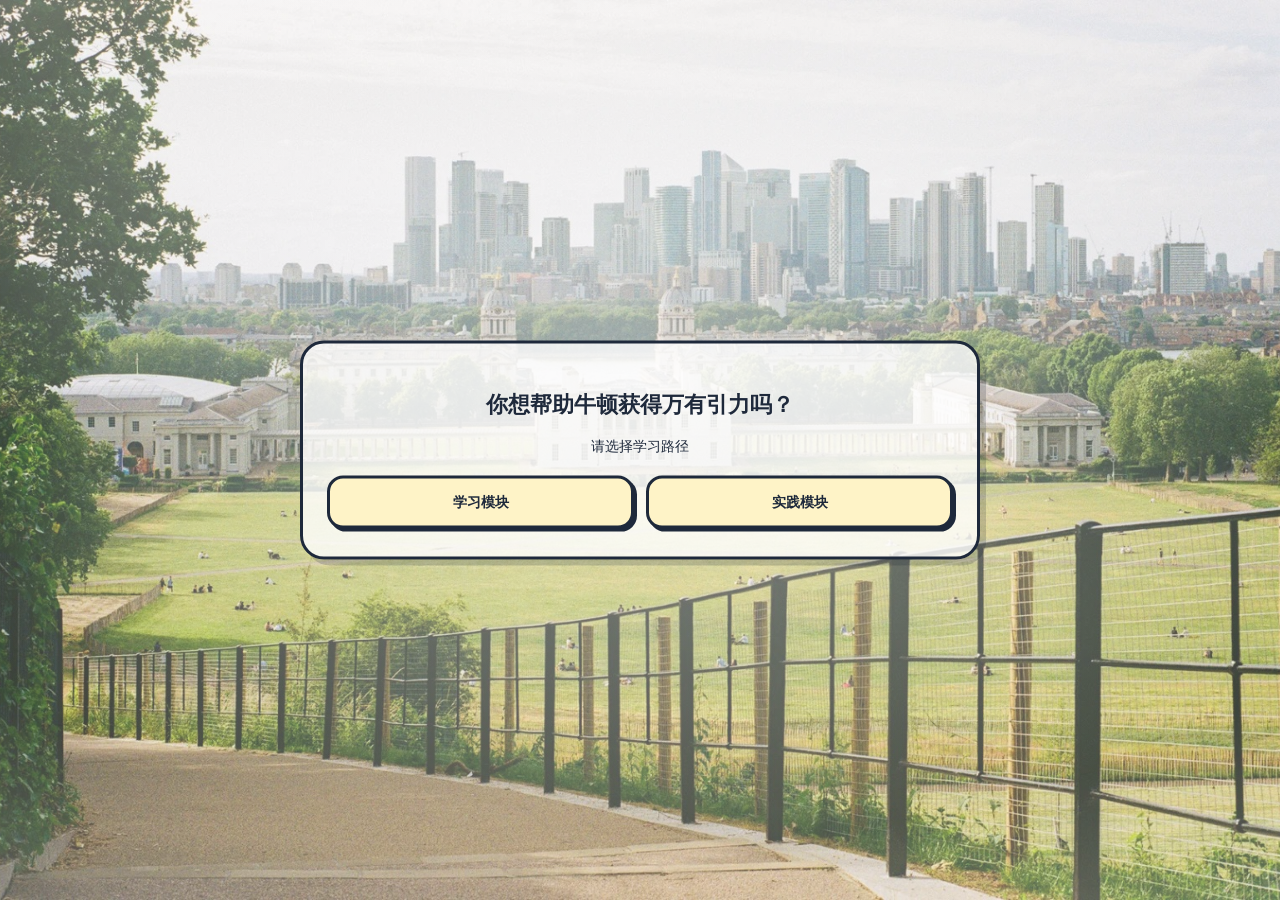
<file: index.html>
<!doctype html>
<html lang="zh-CN">
<head>
  <meta charset="UTF-8">
  <meta name="viewport" content="width=device-width, initial-scale=1.0">
  <title>你想帮助牛顿获得万有引力吗？</title>
  <link rel="preconnect" href="https://fonts.googleapis.com">
  <link rel="preconnect" href="https://fonts.gstatic.com" crossorigin>
  <link href="https://fonts.googleapis.com/css2?family=Ma+Shan+Zheng&display=swap" rel="stylesheet">
  <link rel="stylesheet" href="./styles.css">
</head>
<body>
  <div id="app">
    <section id="view-portal" class="view view-portal" aria-label="首页入口">
      <div class="home-bg-layer" role="presentation"></div>
      <div class="home-vignette"></div>
      <div class="portal-content">
        <h1 class="title-line">你想帮助牛顿获得万有引力吗？</h1>
        <p class="subtitle-line">请选择学习路径</p>
        <div class="portal-actions">
          <button type="button" id="btn-enter-learning" class="portal-btn">学习模块</button>
          <button type="button" id="btn-enter-practice" class="portal-btn">实践模块</button>
        </div>
      </div>
    </section>

    <section id="view-home" class="view view-home hidden" aria-label="实践模块入口">
      <div class="home-bg-layer" role="presentation"></div>
      <div class="home-vignette"></div>
      <div class="home-stack">
      <div class="home-content">
      <header class="home-header">
        <button type="button" id="btn-practice-back-home" class="btn-back btn-back-home">← 返回首页</button>
        <h1 class="title-line">你想帮助牛顿获得万有引力吗？</h1>
        <p class="subtitle-line">沉浸式英国旅行 · 英语口语与语法练习</p>
      </header>
      <div class="module-grid">
        <button type="button" class="module-card" data-module="transport">
          <span class="card-icon" aria-hidden="true">🚇</span>
          <span class="card-label">交通</span>
          <span class="card-en">Transport</span>
        </button>
        <button type="button" class="module-card" data-module="hotel">
          <span class="card-icon" aria-hidden="true">🏨</span>
          <span class="card-label">住宿</span>
          <span class="card-en">Stay</span>
        </button>
        <button type="button" class="module-card" data-module="restaurant">
          <span class="card-icon" aria-hidden="true">☕</span>
          <span class="card-label">餐厅</span>
          <span class="card-en">Tea Room</span>
        </button>
        <button type="button" class="module-card" data-module="museum">
          <span class="card-icon" aria-hidden="true">🏛️</span>
          <span class="card-label">景区</span>
          <span class="card-en">Museum</span>
        </button>
      </div>
      </div>
      </div>
    </section>

    <section id="view-learn" class="view view-learn hidden" aria-label="学习场景">
      <button type="button" id="btn-back" class="btn-back">← 返回首页</button>
      <header class="learn-top">
        <h2 id="learn-module-title">交通</h2>
        <div class="learn-progress">
          <span id="progress-text">第 1 / 9 题</span>
        </div>
      </header>

      <main class="learn-stage">
        <div class="npc-panel">
          <div id="npc-svg-wrap" class="npc-svg-wrap female" aria-hidden="true">
            <svg class="npc-svg" viewBox="0 0 120 200" xmlns="http://www.w3.org/2000/svg">
              <g fill="none" stroke="#2d3748" stroke-width="3" stroke-linecap="round" stroke-linejoin="round">
                <circle class="npc-head" cx="60" cy="38" r="22"/>
                <path class="npc-hair-f" d="M38 32 Q60 8 82 32 Q78 18 60 14 Q42 18 38 32"/>
                <path class="npc-hair-m" d="M40 28 Q60 12 80 28"/>
                <path d="M60 60 v45"/>
                <path d="M60 85 L35 115"/>
                <path d="M60 85 L85 115"/>
                <path d="M60 105 L45 175"/>
                <path d="M60 105 L75 175"/>
              </g>
            </svg>
          </div>
          <div id="npc-name" class="npc-name">NPC</div>
          <button type="button" id="btn-replay-audio" class="btn-replay">再听一次</button>
          <div id="dialogue-bubble" class="dialogue-bubble" role="button" tabindex="0" aria-label="台词气泡，点击显示英文文本"></div>
        </div>

        <div class="task-panel">
          <p id="user-task" class="user-task"></p>
          <p id="hint-text" class="hint-text"></p>
          <p id="feedback" class="feedback">请听 NPC 的英文，然后点击气泡查看台词。</p>
          <div id="post-submit-actions" class="post-submit-actions hidden">
            <button type="button" id="btn-show-ref" class="btn-ref">查看参考答案</button>
            <p id="ref-answer-text" class="ref-answer-text hidden" aria-live="polite"></p>
            <button type="button" id="btn-continue" class="btn-continue hidden">继续下一题</button>
          </div>
        </div>
      </main>

      <footer class="learn-input">
        <input id="user-input" type="text" autocomplete="off" placeholder="用英文回答…">
        <button type="button" id="speech-btn" class="btn-secondary">语音录入</button>
        <button type="button" id="submit-btn" class="btn-primary">提交</button>
        <button type="button" id="skip-btn" class="btn-skip">跳过</button>
      </footer>

      <div id="learn-pet" class="pet-tree learn-pet seedling" title="成长中的苹果树">
        <div class="tree-trunk"></div>
        <div class="tree-crown"></div>
        <div id="tree-apples" class="tree-apples"></div>
      </div>
      <div id="ground-apples" class="ground-apples"></div>
    </section>

    <section id="view-learning-hub" class="view view-learning hidden" aria-label="学习模块首页">
      <button type="button" id="btn-learning-back-home" class="btn-back">← 返回首页</button>
      <header class="learning-head">
        <h2>学习模块</h2>
        <p id="learning-points-text">积分：0</p>
      </header>
      <div class="learning-grid">
        <button type="button" id="btn-go-practice" class="learning-card">练习区</button>
        <button type="button" id="btn-go-flip" class="learning-card">翻卡区</button>
        <button type="button" id="btn-go-collection" class="learning-card">集卡区</button>
        <button type="button" id="btn-go-favorites" class="learning-card">收藏区</button>
      </div>
    </section>

    <section id="view-learning-practice" class="view view-learning hidden" aria-label="学习模块练习区">
      <button type="button" id="btn-practice-hub-back" class="btn-back">← 返回学习模块</button>
      <header class="learning-head">
        <h2>练习区</h2>
        <p id="learning-progress-text">第 1 题</p>
        <p id="learning-stats-text">答对题数：0 ｜ 累计积分：0</p>
      </header>
      <main class="learn-stage learn-practice-stage">
        <div class="npc-panel learn-practice-panel">
          <div id="learn-practice-sentence" class="dialogue-bubble has-text"></div>
          <div class="learn-practice-read-actions">
            <button type="button" id="btn-learning-replay" class="btn-replay">朗读句子</button>
            <button type="button" id="btn-learning-replay-slow" class="btn-replay">慢速朗读</button>
          </div>
        </div>
        <div class="task-panel learn-practice-panel">
          <p id="learn-practice-zh" class="user-task"></p>
          <p id="learn-practice-feedback" class="feedback">请输入或语音跟读该句。</p>
        </div>
      </main>
      <footer class="learn-input">
        <input id="learn-practice-input" type="text" autocomplete="off" placeholder="跟读或手动输入英文…">
        <button type="button" id="learn-practice-speech" class="btn-secondary">语音录入</button>
        <button type="button" id="learn-practice-submit" class="btn-primary">提交</button>
        <button type="button" id="learn-practice-skip" class="btn-skip">跳过</button>
      </footer>
      <div class="learning-inline-actions learn-practice-inline-actions">
        <button type="button" id="learn-practice-favorite" class="btn-ref">收藏本题</button>
      </div>
    </section>

    <section id="view-learning-flip" class="view view-learning hidden" aria-label="学习模块翻卡区">
      <button type="button" id="btn-flip-back-hub" class="btn-back">← 返回学习模块</button>
      <header class="learning-head">
        <h2>翻卡区</h2>
        <p id="flip-points-text">当前积分：0</p>
      </header>
      <div class="flip-stage">
        <div id="flip-grid" class="flip-grid"></div>
        <p id="flip-feedback" class="feedback">点击任意卡背开始翻卡。</p>
      </div>
      <div id="flip-confirm-actions" class="post-submit-actions hidden">
        <button type="button" id="btn-flip-add" class="btn-continue">加入集卡区</button>
        <button type="button" id="btn-flip-skip-add" class="btn-ref">本次不加入</button>
      </div>
    </section>

    <section id="view-learning-collection" class="view view-learning hidden" aria-label="学习模块集卡区">
      <button type="button" id="btn-collection-back-hub" class="btn-back">← 返回学习模块</button>
      <header class="learning-head">
        <h2>集卡区</h2>
        <p>已加入卡片</p>
      </header>
      <div id="collection-list" class="collection-list"></div>
    </section>

    <section id="view-learning-favorites" class="view view-learning hidden" aria-label="学习模块收藏区">
      <button type="button" id="btn-favorites-back-hub" class="btn-back">← 返回学习模块</button>
      <header class="learning-head">
        <h2>收藏区</h2>
        <p>点击题目可进入重复练习</p>
      </header>
      <div id="favorites-list" class="favorites-list"></div>
    </section>

    <div id="cutscene" class="cutscene hidden" aria-live="polite">
      <div class="cutscene-orchard"></div>
      <div id="cutscene-tree-wrap" class="cutscene-tree-wrap">
        <div id="cutscene-tree" class="pet-tree cutscene-tree">
          <div class="tree-trunk"></div>
          <div class="tree-crown lush"></div>
          <div id="cutscene-apples" class="tree-apples"></div>
        </div>
      </div>
      <div id="draggable-player" class="draggable-player">
        <svg viewBox="0 0 100 160" xmlns="http://www.w3.org/2000/svg">
          <g fill="none" stroke="#1e293b" stroke-width="3" stroke-linecap="round" stroke-linejoin="round">
            <circle cx="50" cy="36" r="22" fill="#fff"/>
            <path d="M50 58 v46"/>
            <path d="M50 82 L24 112"/>
            <path d="M50 82 L76 112"/>
            <path d="M50 104 L36 152"/>
            <path d="M50 104 L64 152"/>
          </g>
        </svg>
      </div>
      <p id="cutscene-hint" class="cutscene-hint hidden">拖动右侧小人到苹果树下，碰到苹果树！</p>
      <div id="confetti-layer" class="confetti-layer" aria-hidden="true"></div>
      <div id="ending-text" class="ending-text hidden">恭喜你帮助牛顿发现万有引力！</div>
    </div>
  </div>
  <script src="./app.js"></script>
</body>
</html>
</file>
<file: styles.css>
:root {
  --ink: #1e293b;
  --paper: #fffef8;
  --accent: #6366f1;
  --mint: #6ee7b7;
  --pass: #22c55e;
  --fail: #ef4444;
  --tree-w: min(38vmin, 42vw);
  --tree-h: min(44vmin, 48vw);
}

*,
*::before,
*::after {
  box-sizing: border-box;
}

html, body {
  margin: 0;
  min-height: 100%;
  font-family: "Segoe UI", "PingFang SC", "Hiragino Sans GB", "Microsoft YaHei", sans-serif;
  color: var(--ink);
  background: #e0f2fe;
}

html {
  font-size: 90%;
}

#app {
  min-height: 100vh;
  position: relative;
  overflow-x: hidden;
}

.view {
  min-height: 100vh;
  position: relative;
}

.hidden {
  display: none !important;
}

.view-home {
  position: relative;
  min-height: 100vh;
  min-height: 100dvh;
  padding:
    max(12px, env(safe-area-inset-top))
    max(16px, env(safe-area-inset-right))
    max(12px, env(safe-area-inset-bottom))
    max(16px, env(safe-area-inset-left));
  box-sizing: border-box;
}

.view-portal {
  position: relative;
  min-height: 100vh;
  min-height: 100dvh;
}

.portal-content {
  position: absolute;
  z-index: 2;
  left: 50%;
  top: 50%;
  transform: translate(-50%, -50%);
  width: min(92vw, 680px);
  background: rgba(255, 255, 255, 0.8);
  border: 3px solid var(--ink);
  border-radius: 24px;
  padding: 28px 24px;
  text-align: center;
  box-shadow: 6px 6px 0 rgba(15, 23, 42, 0.18);
}

.portal-actions {
  display: grid;
  grid-template-columns: 1fr 1fr;
  gap: 12px;
  margin-top: 20px;
}

.portal-btn {
  border: 3px solid var(--ink);
  border-radius: 16px;
  padding: 14px 10px;
  font-size: 1rem;
  font-weight: 800;
  background: #fef3c7;
  color: var(--ink);
  cursor: pointer;
  box-shadow: 3px 3px 0 var(--ink);
}

.btn-back-home {
  margin-bottom: 10px;
}

.home-bg-layer {
  position: fixed;
  inset: 0;
  z-index: 0;
  background: #1e293b url("./assets/首页背景2.jpg") center / cover no-repeat;
}

.home-vignette {
  position: fixed;
  inset: 0;
  z-index: 1;
  pointer-events: none;
  background:
    radial-gradient(ellipse 92% 72% at 50% 42%, rgba(255, 255, 255, 0.55) 0%, rgba(255, 253, 248, 0.18) 52%, transparent 72%),
    linear-gradient(to bottom, rgba(255, 252, 245, 0.42) 0%, rgba(255, 255, 255, 0.08) 48%, rgba(255, 250, 240, 0.35) 100%);
}

.home-stack {
  position: absolute;
  left: 50%;
  top: 50%;
  transform: translate(-50%, -50%);
  z-index: 2;
  display: flex;
  flex-direction: row;
  align-items: center;
  justify-content: center;
  gap: 0;
  width: min(max-content, calc(100% - 24px));
  max-width: calc(100% - 24px);
  box-sizing: border-box;
}

.home-content {
  position: relative;
  left: auto;
  top: auto;
  transform: none;
  z-index: 2;
  display: flex;
  flex-direction: column;
  align-items: center;
  justify-content: center;
  flex: 0 1 min(92vw, 1280px);
  width: min(92vw, 1280px);
  max-width: 100%;
  min-width: 0;
  min-height: 40vh;
  box-sizing: border-box;
  padding: clamp(18px, 3.2vh, 32px) clamp(22px, 4.5vw, 52px) clamp(20px, 3vh, 36px);
  border-radius: 999px;
  background: rgba(255, 255, 255, 0.78);
  border: 1px solid rgba(255, 255, 255, 0.95);
  box-shadow:
    0 12px 36px rgba(15, 23, 42, 0.08),
    0 2px 12px rgba(251, 191, 36, 0.12),
    inset 0 1px 0 rgba(255, 255, 255, 0.98);
  backdrop-filter: blur(14px);
  -webkit-backdrop-filter: blur(14px);
}

.home-header {
  position: relative;
  z-index: 2;
  text-align: center;
  margin: 0;
  width: 100%;
  max-width: 100%;
  padding: 0 2px;
  overflow-x: auto;
  overflow-y: hidden;
  -webkit-overflow-scrolling: touch;
  scrollbar-width: none;
}

.home-header::-webkit-scrollbar {
  display: none;
}

.view-home .title-line {
  margin: 0;
  font-family: "Ma Shan Zheng", "STKaiti", "KaiTi", "FangSong", "SimSun", cursive;
  font-weight: 400;
  font-size: clamp(1.05rem, calc(0.55rem + 3.85vw), 3.15rem);
  line-height: 1.15;
  white-space: nowrap;
  display: inline-block;
  min-width: 0;
  color: #9a3412;
  text-shadow:
    0 1px 0 rgba(255, 255, 255, 0.95),
    0 0 20px rgba(254, 243, 199, 0.9),
    0 2px 8px rgba(251, 191, 36, 0.35);
  letter-spacing: 0.04em;
  border: none;
  background: none;
  padding: 0;
  box-shadow: none;
}

.view-home .subtitle-line {
  margin: 14px 0 0;
  font-size: clamp(1rem, 2.4vw, 1.28rem);
  font-weight: 600;
  color: #475569;
  text-shadow: none;
  padding: 8px 18px;
  border-radius: 999px;
  background: rgba(255, 255, 255, 0.65);
  border: 1px solid rgba(254, 243, 199, 0.85);
}

.view-home .module-grid {
  position: relative;
  z-index: 2;
  display: grid;
  grid-template-columns: repeat(2, minmax(0, 1fr));
  gap: clamp(12px, 1.8vw, 18px);
  width: 100%;
  max-width: none;
  margin-top: clamp(16px, 2.5vh, 24px);
}

.view-home .module-card {
  cursor: pointer;
  border: 3px solid var(--ink);
  border-radius: 20px;
  padding: clamp(20px, 2.8vh, 28px) clamp(14px, 2.2vw, 22px);
  background: var(--paper);
  box-shadow: 5px 5px 0 var(--ink);
  transition: transform 0.15s ease, box-shadow 0.15s ease;
  display: flex;
  flex-direction: column;
  align-items: center;
  gap: 8px;
  font: inherit;
  color: inherit;
}

.view-home .module-card:hover {
  transform: translate(-2px, -2px);
  box-shadow: 7px 7px 0 var(--ink);
}

.view-home .module-card:active {
  transform: translate(2px, 2px);
  box-shadow: 3px 3px 0 var(--ink);
}

.view-home .module-card.done::after {
  content: "✓ 已通关";
  font-size: clamp(0.78rem, 1.5vw, 0.88rem);
  font-weight: 700;
  color: var(--pass);
}

.view-home .card-icon { font-size: clamp(2.35rem, 5vw, 3rem); }
.view-home .card-label { font-size: clamp(1.22rem, 2.4vw, 1.5rem); font-weight: 800; }
.view-home .card-en {
  font-size: clamp(0.88rem, 1.7vw, 1.02rem);
  font-weight: 600;
  color: #64748b;
  text-transform: uppercase;
  letter-spacing: 0.06em;
}

.home-pet {
  position: relative;
  left: auto;
  right: auto;
  bottom: auto;
  top: auto;
  flex-shrink: 0;
  z-index: 3;
  margin: 0;
  filter: drop-shadow(4px 5px 0 rgba(15, 23, 42, 0.12));
}

.view-learn {
  background: linear-gradient(165deg, #e0f2fe 0%, #fef9c3 45%, #fce7f3 100%);
  padding: 16px 16px calc(var(--tree-h) + 88px);
}

.view-learn.learn-behind {
  visibility: hidden;
  pointer-events: none;
}

.btn-back {
  position: relative;
  z-index: 2;
  border: 3px solid var(--ink);
  border-radius: 999px;
  padding: 8px 16px;
  background: var(--paper);
  font-weight: 700;
  cursor: pointer;
  box-shadow: 3px 3px 0 var(--ink);
}

.learn-top {
  display: flex;
  justify-content: space-between;
  align-items: center;
  flex-wrap: wrap;
  gap: 10px;
  margin: 14px 0 12px;
}

.learn-top h2 {
  margin: 0;
  font-size: 1.35rem;
  border-bottom: 4px solid var(--accent);
}

.learn-progress {
  font-weight: 700;
  background: var(--paper);
  border: 3px solid var(--ink);
  border-radius: 12px;
  padding: 6px 12px;
  box-shadow: 3px 3px 0 rgba(15, 23, 42, 0.12);
}

.learn-stage {
  display: grid;
  gap: 14px;
  max-width: 720px;
  margin: 0 auto;
}

.npc-panel,
.task-panel {
  background: var(--paper);
  border: 3px solid var(--ink);
  border-radius: 20px;
  padding: 16px;
  box-shadow: 6px 6px 0 rgba(15, 23, 42, 0.12);
}

.npc-svg-wrap {
  position: relative;
  max-width: 140px;
  margin: 0 auto 8px;
}

.npc-svg-wrap.male .npc-hair-f { display: none; }
.npc-svg-wrap.male .npc-hair-m { display: block; }
.npc-svg-wrap.female .npc-hair-f { display: block; }
.npc-svg-wrap.female .npc-hair-m { display: none; }

.npc-svg {
  width: 100%;
  height: auto;
  filter: drop-shadow(2px 2px 0 rgba(99, 102, 241, 0.25));
}

.npc-photo {
  display: block;
  width: 100%;
  height: auto;
  aspect-ratio: 3 / 4;
  object-fit: contain;
  /* Slight crop to hide residual white edge from non-transparent exports */
  clip-path: inset(1.2% 1.2% 2.2% 1.2%);
  border-radius: 12px;
  mix-blend-mode: multiply;
  filter: drop-shadow(2px 2px 0 rgba(99, 102, 241, 0.25));
}

.npc-name {
  text-align: center;
  font-weight: 800;
  margin-bottom: 8px;
}

.btn-replay {
  display: block;
  width: 100%;
  max-width: 200px;
  margin: 0 auto 12px;
  padding: 8px 14px;
  font-size: 0.95rem;
  font-weight: 800;
  font-family: inherit;
  color: var(--ink);
  background: #fde68a;
  border: 3px solid var(--ink);
  border-radius: 12px;
  cursor: pointer;
  box-shadow: 3px 3px 0 var(--ink);
}

.btn-replay:hover { filter: brightness(1.05); }
.btn-replay:active {
  transform: translate(1px, 1px);
  box-shadow: 2px 2px 0 var(--ink);
}

.dialogue-bubble {
  width: 100%;
  min-height: 96px;
  text-align: left;
  font-size: 1rem;
  line-height: 1.45;
  padding: 14px 16px;
  border-radius: 18px;
  border: 3px dashed #94a3b8;
  background: #f8fafc;
  cursor: pointer;
  font-family: inherit;
  color: #64748b;
  user-select: none;
  transition: border-color 0.2s, background 0.2s;
}

.dialogue-bubble:focus {
  outline: 3px solid var(--accent);
  outline-offset: 2px;
}

.dialogue-bubble.has-text {
  border-style: solid;
  border-color: var(--ink);
  color: var(--ink);
  background: #fff;
}

.user-task {
  font-size: 1.05rem;
  font-weight: 700;
  margin: 0 0 10px;
}

.hint-text {
  margin: 0 0 10px;
  padding: 10px 12px;
  border-radius: 12px;
  border-left: 5px solid var(--accent);
  background: #eef2ff;
  font-size: 0.92rem;
}

.feedback {
  margin: 0 0 12px;
  padding: 10px 12px;
  border-radius: 12px;
  border-left: 5px solid var(--pass);
  background: #ecfdf5;
  font-weight: 600;
}

.feedback.fail {
  border-left-color: var(--fail);
  background: #fef2f2;
}

.post-submit-actions {
  display: flex;
  flex-direction: column;
  gap: 10px;
  align-items: flex-start;
}

.btn-ref,
.btn-continue {
  font-family: inherit;
  font-weight: 800;
  font-size: 0.92rem;
  padding: 8px 16px;
  border-radius: 12px;
  border: 3px solid var(--ink);
  cursor: pointer;
  box-shadow: 3px 3px 0 rgba(15, 23, 42, 0.12);
}

.btn-ref {
  background: #e0e7ff;
  color: var(--ink);
}

.btn-continue {
  background: var(--mint);
  color: var(--ink);
  align-self: stretch;
  text-align: center;
}

.ref-answer-text {
  margin: 0;
  width: 100%;
  padding: 12px 14px;
  border-radius: 12px;
  border: 3px solid #4f46e5;
  background: #eef2ff;
  font-size: 1.05rem;
  font-weight: 600;
  line-height: 1.5;
  color: #1e1b4b;
}

.learn-input {
  position: fixed;
  left: 12px;
  right: 12px;
  bottom: 12px;
  z-index: 5;
  display: grid;
  grid-template-columns: 1fr auto auto auto;
  gap: 8px;
  max-width: 720px;
  margin: 0 auto;
}

.learn-input input {
  border: 3px solid var(--ink);
  border-radius: 14px;
  padding: 12px 14px;
  font-size: 1rem;
  background: var(--paper);
}

.btn-primary,
.btn-secondary,
.btn-skip {
  border: 3px solid var(--ink);
  border-radius: 14px;
  padding: 12px 16px;
  font-weight: 800;
  cursor: pointer;
  font-size: 0.95rem;
  box-shadow: 3px 3px 0 var(--ink);
}

.btn-primary { background: var(--mint); color: var(--ink); }
.btn-secondary { background: #fde68a; color: var(--ink); }
.btn-skip { background: #fecaca; color: var(--ink); }

.view-learning {
  background: linear-gradient(165deg, #e0f2fe 0%, #fef3c7 45%, #e9d5ff 100%);
  padding: 16px 16px 24px;
}

.learning-head {
  max-width: 860px;
  margin: 12px auto;
  display: flex;
  justify-content: space-between;
  align-items: center;
  gap: 10px;
  flex-wrap: wrap;
}

.learning-head h2 {
  margin: 0;
}

.learning-head #learning-stats-text {
  margin: 0;
  font-weight: 700;
}

.learning-grid {
  max-width: 860px;
  margin: 12px auto 0;
  display: grid;
  grid-template-columns: repeat(2, minmax(0, 1fr));
  gap: 12px;
}

.learning-card {
  border: 3px solid var(--ink);
  border-radius: 16px;
  background: #fff;
  min-height: 92px;
  font-size: 1.05rem;
  font-weight: 800;
  cursor: pointer;
  box-shadow: 4px 4px 0 rgba(15, 23, 42, 0.16);
}

.learning-inline-actions {
  margin: 12px auto 84px;
  max-width: 720px;
  display: flex;
  gap: 8px;
  flex-wrap: wrap;
}

.learn-practice-read-actions {
  display: flex;
  gap: 10px;
  flex-wrap: wrap;
  justify-content: center;
}

.learn-practice-stage .dialogue-bubble {
  cursor: default;
}

.learn-practice-panel .user-task {
  margin-bottom: 8px;
}

.learn-practice-inline-actions {
  justify-content: flex-start;
}

.flip-stage {
  max-width: 860px;
  margin: 14px auto 10px;
  display: flex;
  flex-direction: column;
  align-items: center;
  gap: 12px;
}

.flip-grid {
  width: min(94vw, 980px);
  display: grid;
  grid-template-columns: repeat(4, minmax(0, 1fr));
  gap: 10px;
}

.learn-flip-card {
  position: relative;
  width: 100%;
  aspect-ratio: 4 / 3;
  border: none;
  background: transparent;
  padding: 0;
  cursor: pointer;
  perspective: 1000px;
}

.learn-flip-card-inner {
  position: absolute;
  inset: 0;
  transition: transform 0.42s ease;
  transform-style: preserve-3d;
}

.learn-flip-card.is-flipped .learn-flip-card-inner {
  transform: rotateY(180deg);
}

.learn-flip-face {
  position: absolute;
  inset: 0;
  border: 3px solid var(--ink);
  border-radius: 12px;
  overflow: hidden;
  backface-visibility: hidden;
  box-shadow: 5px 5px 0 rgba(15, 23, 42, 0.14);
}

.learn-flip-back {
  background: #fff;
}

.learn-flip-front {
  transform: rotateY(180deg);
  background-position: center;
  background-size: cover;
}

.collection-list,
.favorites-list {
  max-width: 980px;
  margin: 14px auto;
  display: grid;
  grid-template-columns: repeat(auto-fill, minmax(180px, 1fr));
  gap: 12px;
}

.collection-item {
  position: relative;
  border: 3px solid var(--ink);
  border-radius: 14px;
  background: #fff;
  overflow: hidden;
}

.collection-item img {
  width: 100%;
  height: 120px;
  object-fit: cover;
  display: block;
}

.collection-count {
  position: absolute;
  top: 8px;
  right: 8px;
  padding: 2px 8px;
  border: 2px solid var(--ink);
  border-radius: 999px;
  background: #fde68a;
  font-size: 0.86rem;
  font-weight: 800;
}

.favorite-item {
  border: 3px solid var(--ink);
  border-radius: 14px;
  background: #fff;
  padding: 10px;
}

.favorite-item-actions {
  display: flex;
  gap: 8px;
  margin-top: 8px;
}

.pet-tree {
  position: relative;
  width: var(--tree-w);
  height: var(--tree-h);
  z-index: 4;
  transform-origin: bottom center;
  transition: transform 0.45s ease, left 0.05s linear, bottom 0.05s linear;
}

.pet-tree.home-pet {
  width: min(36vmin, 40vw);
  height: min(42vmin, 45vw);
}

.learn-pet {
  position: fixed;
  left: max(12px, env(safe-area-inset-left));
  bottom: max(78px, calc(env(safe-area-inset-bottom) + 72px));
  z-index: 4;
}

.tree-trunk {
  position: absolute;
  left: 42%;
  bottom: 0;
  width: 16%;
  height: 42%;
  background: #92400e;
  border: 3px solid var(--ink);
  border-radius: 10px;
}

.tree-crown {
  position: absolute;
  left: 14%;
  bottom: 34%;
  width: 72%;
  height: 58%;
  border-radius: 50%;
  background: #86efac;
  border: 3px solid var(--ink);
  box-shadow: inset -6px -8px 0 rgba(22, 101, 52, 0.12);
}

.tree-crown.lush {
  background: linear-gradient(145deg, #bbf7d0, #4ade80);
}

.seedling .tree-crown {
  width: 48%;
  height: 40%;
  left: 26%;
  bottom: 40%;
}

.tree-apples {
  position: absolute;
  inset: 0;
  pointer-events: none;
}

.tree-apples .apple {
  pointer-events: auto;
}

.apple {
  position: absolute;
  width: 14%;
  height: 14%;
  min-width: 18px;
  min-height: 18px;
  border-radius: 50%;
  background: #fca5a5;
  border: 3px solid var(--ink);
  cursor: pointer;
  box-shadow: 2px 2px 0 rgba(15, 23, 42, 0.1);
}

.apple::after {
  content: "";
  position: absolute;
  top: -18%;
  left: 50%;
  width: 12%;
  height: 22%;
  min-width: 2px;
  min-height: 6px;
  background: var(--ink);
  border-radius: 2px;
  transform: translateX(-50%);
}

.ground-apples {
  position: fixed;
  left: 0;
  right: 0;
  bottom: 0;
  height: min(72px, 12vh);
  z-index: 3;
  pointer-events: none;
}

.ground-apples .apple,
.ground-apples .ground-apple {
  pointer-events: auto;
}

.ground-apple {
  position: absolute;
  width: 22px;
  height: 22px;
  border-radius: 50%;
  background: #fb7185;
  border: 3px solid var(--ink);
  bottom: 10px;
  cursor: pointer;
  box-shadow: 2px 3px 0 rgba(15, 23, 42, 0.12);
}

.glow {
  animation: glowPulse 0.65s ease 2;
}

.happy-shake {
  animation: treeWiggle 0.45s ease 2;
}

.sad-droopy .tree-crown {
  transform: translateY(6%) scaleY(0.92) rotate(-2deg);
  filter: saturate(0.75);
}

@keyframes glowPulse {
  0%, 100% { filter: drop-shadow(0 0 0 transparent); }
  50% { filter: drop-shadow(0 0 16px rgba(250, 204, 21, 0.95)); }
}

@keyframes treeWiggle {
  0%, 100% { transform: rotate(0deg) scale(var(--tree-scale, 1)); }
  25% { transform: rotate(5deg) scale(var(--tree-scale, 1)); }
  75% { transform: rotate(-5deg) scale(var(--tree-scale, 1)); }
}

.cutscene {
  position: fixed;
  inset: 0;
  z-index: 20;
  overflow: hidden;
}

.cutscene-orchard {
  position: absolute;
  inset: 0;
  background: linear-gradient(180deg, #bae6fd 0%, #d9f99d 40%, #65a30d 100%);
}

.cutscene-tree-wrap {
  position: absolute;
  z-index: 2;
  display: inline-block;
  transform-origin: center bottom;
  pointer-events: none;
}

.cutscene-tree.pet-tree {
  pointer-events: none;
  display: block;
}

.draggable-player {
  position: absolute;
  width: min(20vmin, 100px);
  height: auto;
  z-index: 12;
  cursor: grab;
  touch-action: none;
  filter: drop-shadow(4px 4px 0 rgba(15, 23, 42, 0.12));
  opacity: 0;
  transition: opacity 0.5s ease;
}

.draggable-player.visible { opacity: 1; }
.draggable-player.dragging { cursor: grabbing; }

.draggable-player svg {
  width: 100%;
  height: auto;
  display: block;
}

.cutscene-hint {
  position: absolute;
  bottom: 6%;
  left: 50%;
  transform: translateX(-50%);
  z-index: 14;
  font-size: clamp(0.95rem, 3.5vw, 1.15rem);
  font-weight: 900;
  color: #fff;
  text-shadow: 0 0 0 2px var(--ink), 0 2px 8px rgba(0, 0, 0, 0.35);
  padding: 10px 18px;
  border: 3px solid var(--ink);
  border-radius: 16px;
  background: rgba(255, 255, 255, 0.35);
  max-width: 92vw;
  text-align: center;
}

.confetti-layer {
  position: absolute;
  inset: 0;
  z-index: 17;
  pointer-events: none;
  overflow: hidden;
}

.confetti-piece {
  position: absolute;
  top: -12px;
  width: 10px;
  height: 14px;
  border-radius: 2px;
  opacity: 0.95;
  animation-name: confetti-fall;
  animation-timing-function: linear;
  animation-fill-mode: forwards;
}

@keyframes confetti-fall {
  0% {
    transform: translateY(0) rotate(0deg);
    opacity: 1;
  }
  100% {
    transform: translateY(110vh) rotate(720deg);
    opacity: 0.85;
  }
}

.ending-text {
  position: absolute;
  left: 50%;
  top: 42%;
  transform: translate(-50%, -50%);
  z-index: 18;
  text-align: center;
  font-size: clamp(1.35rem, 5.5vw, 2.4rem);
  font-weight: 900;
  color: #fef08a;
  -webkit-text-stroke: 1px #b45309;
  text-shadow: 0 4px 22px rgba(0, 0, 0, 0.4);
  padding: 20px 24px;
  border: 5px solid #ca8a04;
  border-radius: 24px;
  background: rgba(255, 255, 255, 0.18);
  max-width: 94vw;
  line-height: 1.35;
  white-space: nowrap;
  font-size: clamp(1.05rem, 3.2vw, 2rem);
}

.fly-apple {
  position: fixed;
  z-index: 25;
  width: min(4vmin, 28px);
  height: min(4vmin, 28px);
  border-radius: 50%;
  background: #fb7185;
  border: 3px solid var(--ink);
  transition: transform 0.75s cubic-bezier(0.4, 0, 0.2, 1), opacity 0.75s ease;
  pointer-events: none;
}

@media (min-width: 520px) {
  .view-home .module-grid {
    grid-template-columns: repeat(4, minmax(0, 1fr));
    gap: clamp(14px, 2vw, 20px);
  }

  .view-home .module-card {
    padding: clamp(18px, 2.5vh, 26px) clamp(14px, 2vw, 20px);
  }
}
</file>
